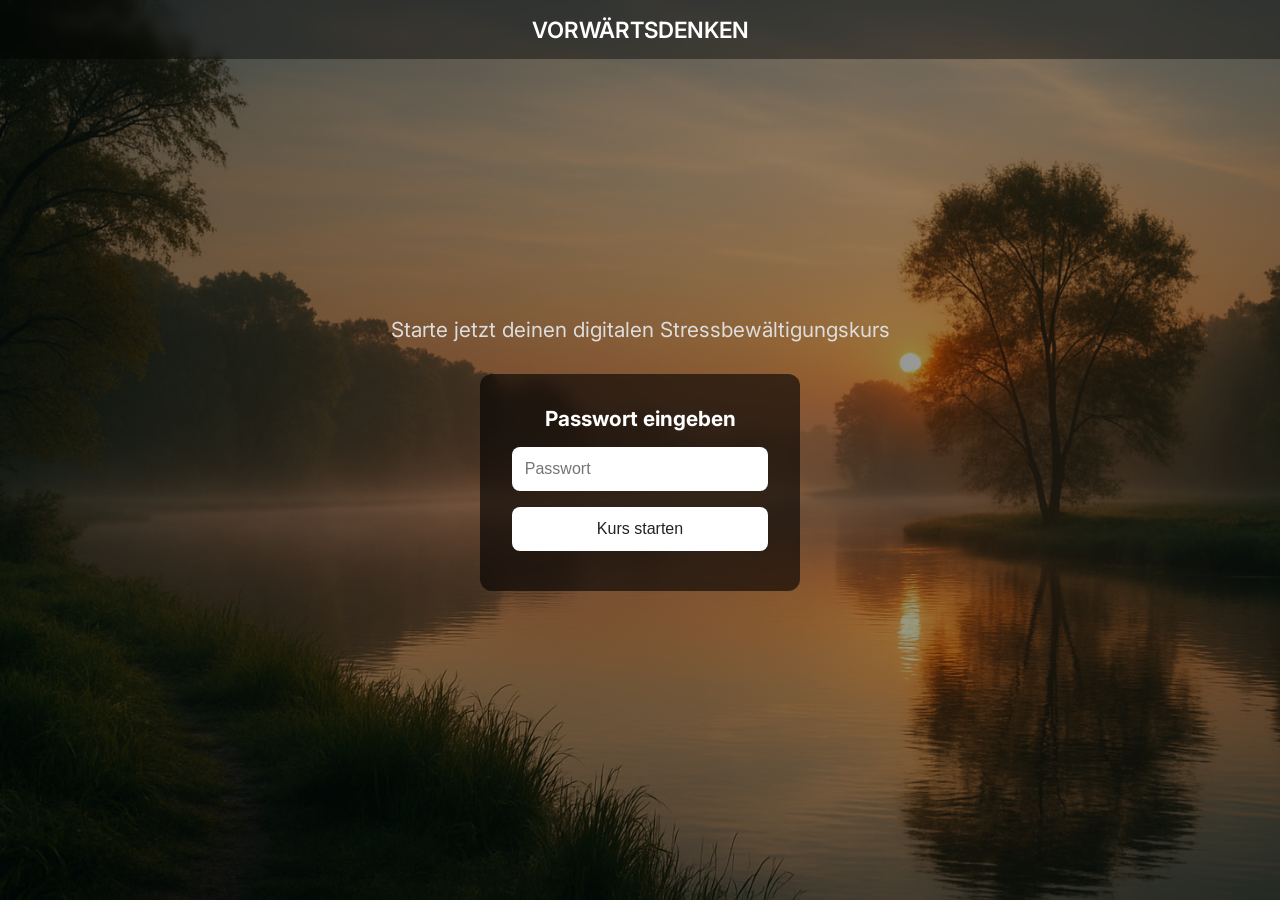
<file: index.html>
<!DOCTYPE html>
<html lang="de">
<head>
  <meta charset="UTF-8" />
  <meta name="viewport" content="width=device-width, initial-scale=1.0" />
  <title>Stresskurs – Start</title>
  <link href="https://fonts.googleapis.com/css2?family=Inter:wght@300;600&display=swap" rel="stylesheet">
  <style>
    * {
      margin: 0;
      padding: 0;
      box-sizing: border-box;
    }

    body, html {
      height: 100%;
      font-family: 'Inter', sans-serif;
      background-color: #000;
    }

    .background {
      position: absolute;
      top: 0; left: 0;
      width: 100%;
      height: 100%;
      background: url('images/bg-stresskurs.jpg') center/cover no-repeat;
      z-index: 0;
      filter: brightness(0.6);
    }

    header {
      position: absolute;
      top: 0;
      width: 100%;
      padding: 1rem 0;
      text-align: center;
      background: rgba(0, 0, 0, 0.4);
      color: white;
      font-size: 1.4rem;
      font-weight: 600;
      z-index: 2;
      backdrop-filter: blur(6px);
    }

    .content {
      position: relative;
      z-index: 1;
      height: 100%;
      display: flex;
      flex-direction: column;
      justify-content: center;
      align-items: center;
      padding: 2rem;
    }

    .headline-box {
      text-align: center;
      margin-bottom: 2rem;
    }

    .headline-box h1 {
      font-size: 3.2rem;
      font-weight: 600;
      color: #fff;
    }

    .headline-box p {
      font-size: 1.3rem;
      color: #ddd;
      margin-top: 0.5rem;
    }

    .login-box {
      background: rgba(0,0,0,0.6);
      padding: 2rem;
      border-radius: 12px;
      width: 100%;
      max-width: 320px;
      text-align: center;
      backdrop-filter: blur(8px);
    }

    .login-box h2 {
      font-size: 1.3rem;
      margin-bottom: 1rem;
      color: white;
    }

    .login-box input[type="password"] {
      width: 100%;
      padding: 0.8rem;
      font-size: 1rem;
      margin-bottom: 1rem;
      border-radius: 8px;
      border: none;
    }

    .login-box button {
      width: 100%;
      padding: 0.8rem;
      font-size: 1rem;
      background: white;
      color: #222;
      border: none;
      border-radius: 8px;
      cursor: pointer;
      transition: background 0.3s ease;
    }

    .login-box button:hover {
      background: #eee;
    }

    .error-message {
      color: #ff8888;
      margin-top: 0.5rem;
      font-size: 0.95rem;
    }
  </style>
</head>
<body>
  <div class="background"></div>

  <header>VORWÄRTSDENKEN</header>

  <div class="content">
    <div class="headline-box">
      <p>Starte jetzt deinen digitalen Stressbewältigungskurs</p>
    </div>
    <div class="login-box">
      <h2>Passwort eingeben</h2>
      <form onsubmit="return checkPassword();">
        <input type="password" id="password" placeholder="Passwort" required />
        <button type="submit">Kurs starten</button>
        <p class="error-message" id="error"></p>
      </form>
    </div>
  </div>

  <script>
    function checkPassword() {
      const correctPassword = "K$7!eBv9@xZ#rA21";
      const input = document.getElementById("password").value;

      if (input === correctPassword) {
        window.location.href = "kurs.html";
        return false;
      } else {
        document.getElementById("error").textContent = "Falsches Passwort!";
        return false;
      }
    }
  </script>
</body>
</html>
</file>
